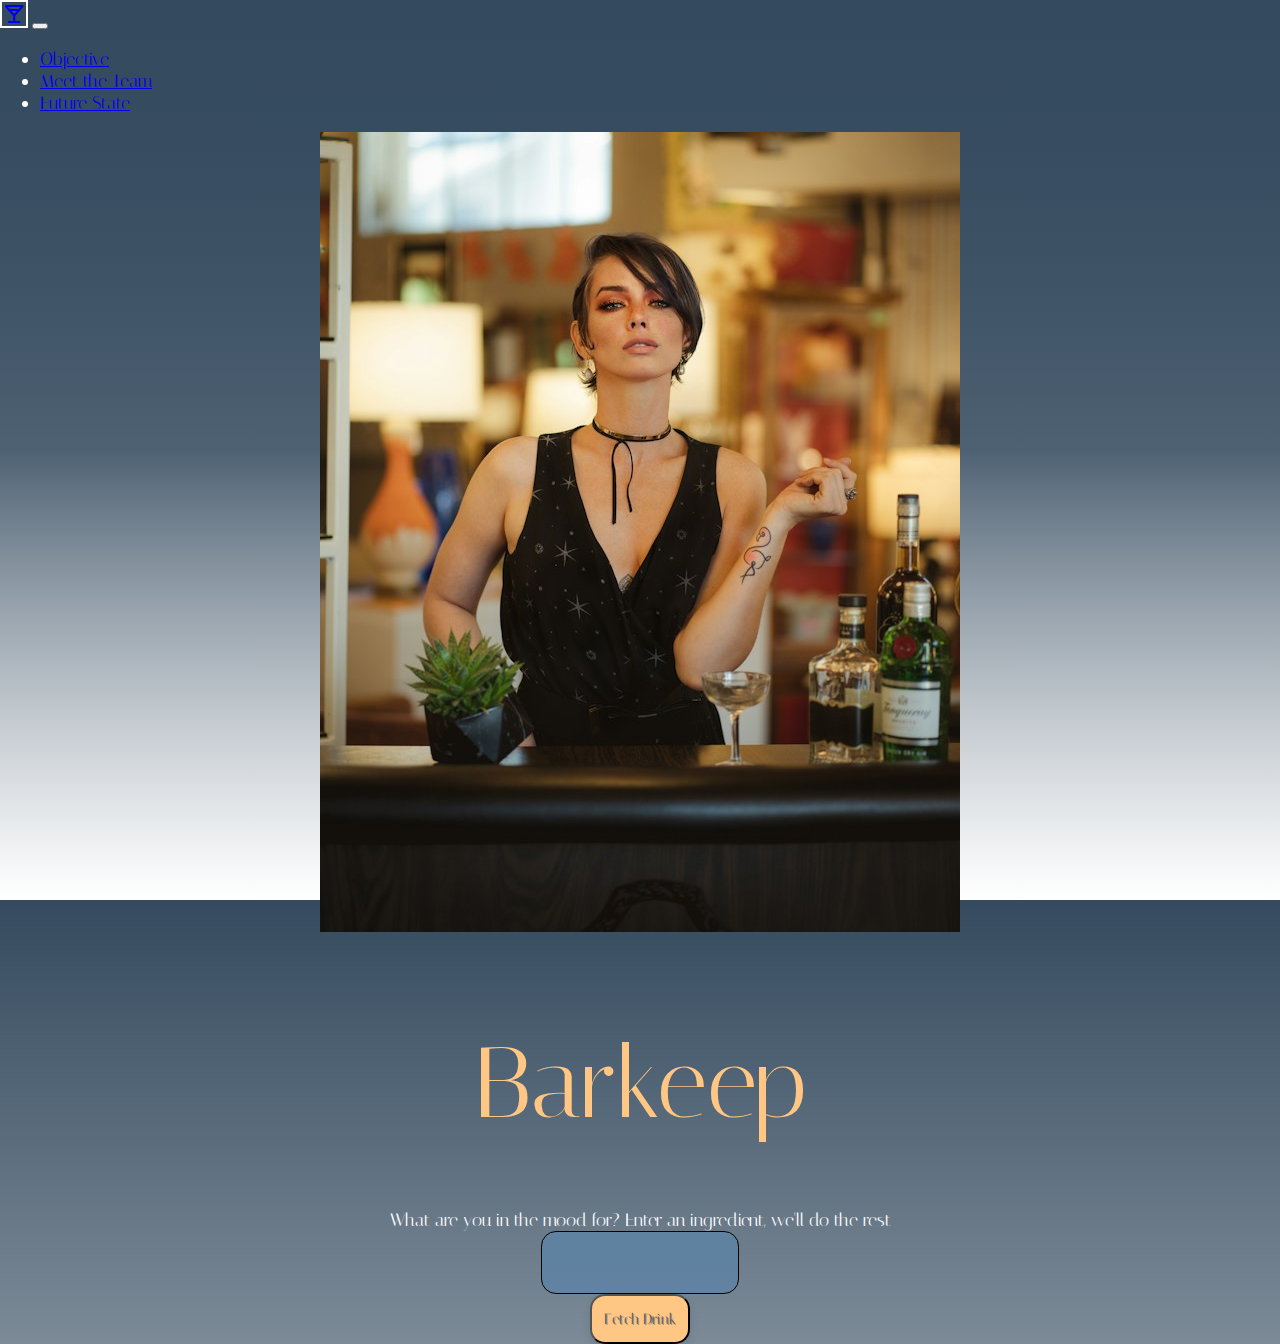
<file: index.html>
<!doctype html>
<html lang="en">

<head>
    <meta charset="utf-8">
    <meta name="viewport" content="width=device-width, initial-scale=1">
    <title>Bartender: Welcome</title>
    <link href="https://cdn.jsdelivr.net/npm/bootstrap@5.3.2/dist/css/bootstrap.min.css" rel="stylesheet"
        integrity="sha384-T3c6CoIi6uLrA9TneNEoa7RxnatzjcDSCmG1MXxSR1GAsXEV/Dwwykc2MPK8M2HN" crossorigin="anonymous">
    <link rel="stylesheet" href="css/index.css">
    <link rel="stylesheet"
        href="https://fonts.googleapis.com/css2?family=Material+Symbols+Outlined:opsz,wght,FILL,GRAD@20..48,100..700,0..1,-50..200" />
    <link rel="preconnect" href="https://fonts.googleapis.com">
    <link rel="preconnect" href="https://fonts.gstatic.com" crossorigin>
    <link href="https://fonts.googleapis.com/css2?family=Italiana&display=swap" rel="stylesheet">
</head>

<body>

    <!-- --------------------------------------navbar --------------------------------->
    <nav class="navbar pb-4 navbar-expand-lg navbar-dark justify-content-end fixed-top">
        <div class="container-fluid justify-content-end">
            <a class="navbar-brand" href="index.html"><span class="material-symbols-outlined">
                    local_bar
                </span></a>
            <button class="navbar-toggler" type="button" data-bs-toggle="collapse" data-bs-target="#navbarNav"
                aria-controls="navbarNav" aria-expanded="false" aria-label="Toggle navigation">
                <span class="navbar-toggler-icon"></span>
            </button>
            <div class="collapse navbar-collapse justify-content-end" id="navbarNav">
                <ul class="navbar-nav mr-auto">
                    <li class="nav-item">
                        <a class="nav-link active" aria-current="page" href="objective.html">Objective</a>
                    </li>
                    <li class="nav-item">
                        <a class="nav-link" href="meet-the-team.html">Meet the Team</a>
                    </li>
                    <li class="nav-item">
                        <a class="nav-link active" aria-current="page" href="future-state.html">Future State</a>
                    </li>
                </ul>
            </div>
        </div>
    </nav>

    <!-- --------------------------------------------End of navbar ------------------------------->

    <div class="container-fluid">
        <div class="row">
          <div class="col-md-4">
            <img src="images/Bartender.jpg" alt="female bartender" class="img-fluid">
          </div>
          <div class="col-md-8">
            <h1 class="italiana-heading">Barkeep</h1>
            <div id="drinkName" class="italiana-drinkName"></div>
            <div id="drinkImg"></div>
            <div class="italiana-instructions">What are you in the mood for? Enter an ingredient, we'll do the rest</div>
            <input id="user-input" class="italiana-input" type="text">
            <section class="button-container">
                <button id="drinkBtn" class="italiana-button" type="submit">Fetch Drink</button>
            </section>
                
          </div>
        </div>
      </div>
    
    <!-- <div class="container-fluid">
        <section class="img-container">
            <img src="Bartender.jpg" alt="female bartender">
        </section>
        <section>
            <div id="drinkName"></div>
            <div id="drinkImg"></div>
            <input id="user-input" type="text">
            <button id="drinkBtn">Fetch Drink</button>
        </section>
    </div> -->
    <script src="js/index.js"></script>
    <script src="https://code.jquery.com/jquery-3.5.1.slim.min.js"></script>
<script src="https://cdn.jsdelivr.net/npm/@popperjs/core@2.5.2/dist/umd/popper.min.js"></script>
<script src="https://stackpath.bootstrapcdn.com/bootstrap/4.5.2/js/bootstrap.min.js"></script>
</body>
</file>
<file: css/index.css>
/* ====================================Document========================= */
.material-symbols-outlined { */
    font-variation-settings:
    'FILL' 0,
    'wght' 400,
    'GRAD' 0,
    'opsz' 24;
    border: 2px solid white;
  }
  
body, html{
      /* background-color: rgba(52, 74, 94, 100%); */
      background: linear-gradient(to bottom, rgba(52, 74, 94, 100%), rgba(52, 74, 94, 63.78%), white);
      color: white;
      height: 100%;
      margin: 0;
  }
  
.container-fluid{
    margin: 0;
    height: 100%;
    padding: 0;

  }

  ul{
    font-family: "Italiana", sans-serif;
    font-weight: 400;
    font-style: normal;
    font-size: 18px;
    color: white;
  }

/* ===========================================Main Image========================================= */
  /* .col-md-4 > img{
    align-self: center;
    width: 300px;
    height: 300px;
  } */

  .img-container{
    width: 50%;
    height: 40%;
    align-items: center;
    padding-top: 20px;
  }

  .col-md-4{
    display: flex;
    justify-content: center;
  }

  /* ============================================content================================================= */
  h1{
    color: rgba(255, 198, 132, 100%);
    text-shadow: rgba(0, 0, 0, 100%);
  }

  .italiana-heading {
    font-family: "Italiana", sans-serif;
    font-weight: 400;
    font-style: normal;
    font-size: 100px;
  }
  
  
  .col-md-8{
    display: flex;
    flex-direction: column;
    justify-content:space-evenly;
    align-items: center;
    padding-top: 25px;
  }

  .italiana-drinkName{
    font-family: "Italiana", sans-serif;
    font-weight: 400;
    font-style: normal;
    font-size: 30px;
    color: white;
  }

  .italiana-instructions{
    font-family: "Italiana", sans-serif;
    font-weight: 400;
    font-style: normal;
    font-size: 18px;
    color: white;
  }

  .hidden{
    display: none;
  }
  
/* ===================================input===================== */

  .italiana-input{
    border-radius: 15px;
    font-weight: bold;
    font-size: 20px;
    text-align: center;
    height: 50px;
    color: white;
    font-family: "Italiana", sans-serif;
    font-weight: 400;
    font-style: normal;
    background-color: rgba(95, 130, 163, 0.907);
    border: 1px solid black;
    padding-bottom: 10px;
  }

  /* #drinkBtn{
    border-radius: 15px;
    width: 100px;
    height: 50px;
  } */
  .italiana-button{
    font-family: "Italiana", sans-serif;
    font-weight:400;
    font-style: normal;
    font-size: 15px;
    text-shadow: 1px 1px 0 #908d8d; 
    color: rgb(88, 86, 86);
    background-color: rgba(255, 198, 132, 100%);
    box-shadow: 0 4px 8px rgba(0, 0, 0, 0.1);
    cursor: pointer;
    border-radius: 15px;
    width: 100px;
    height: 50px;
  }

  .button-container{
    display: flex;
  }
</file>
